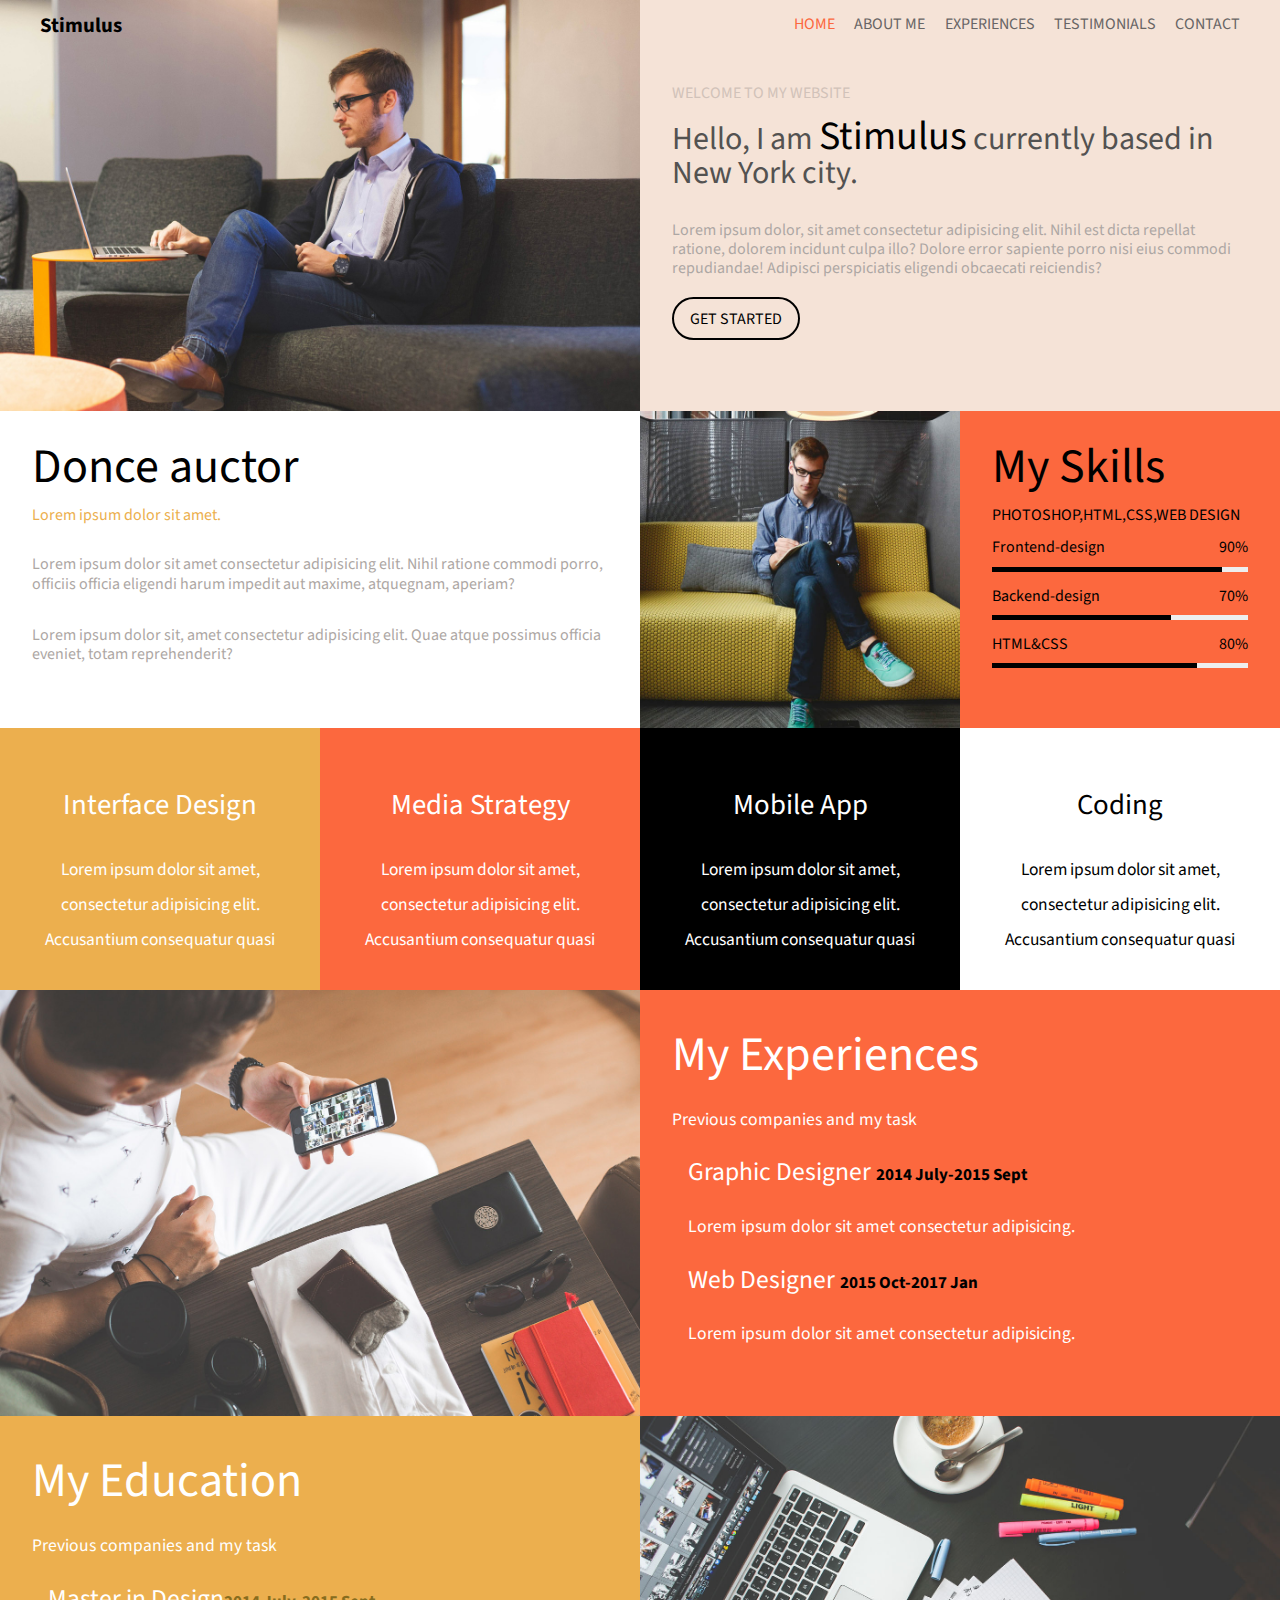
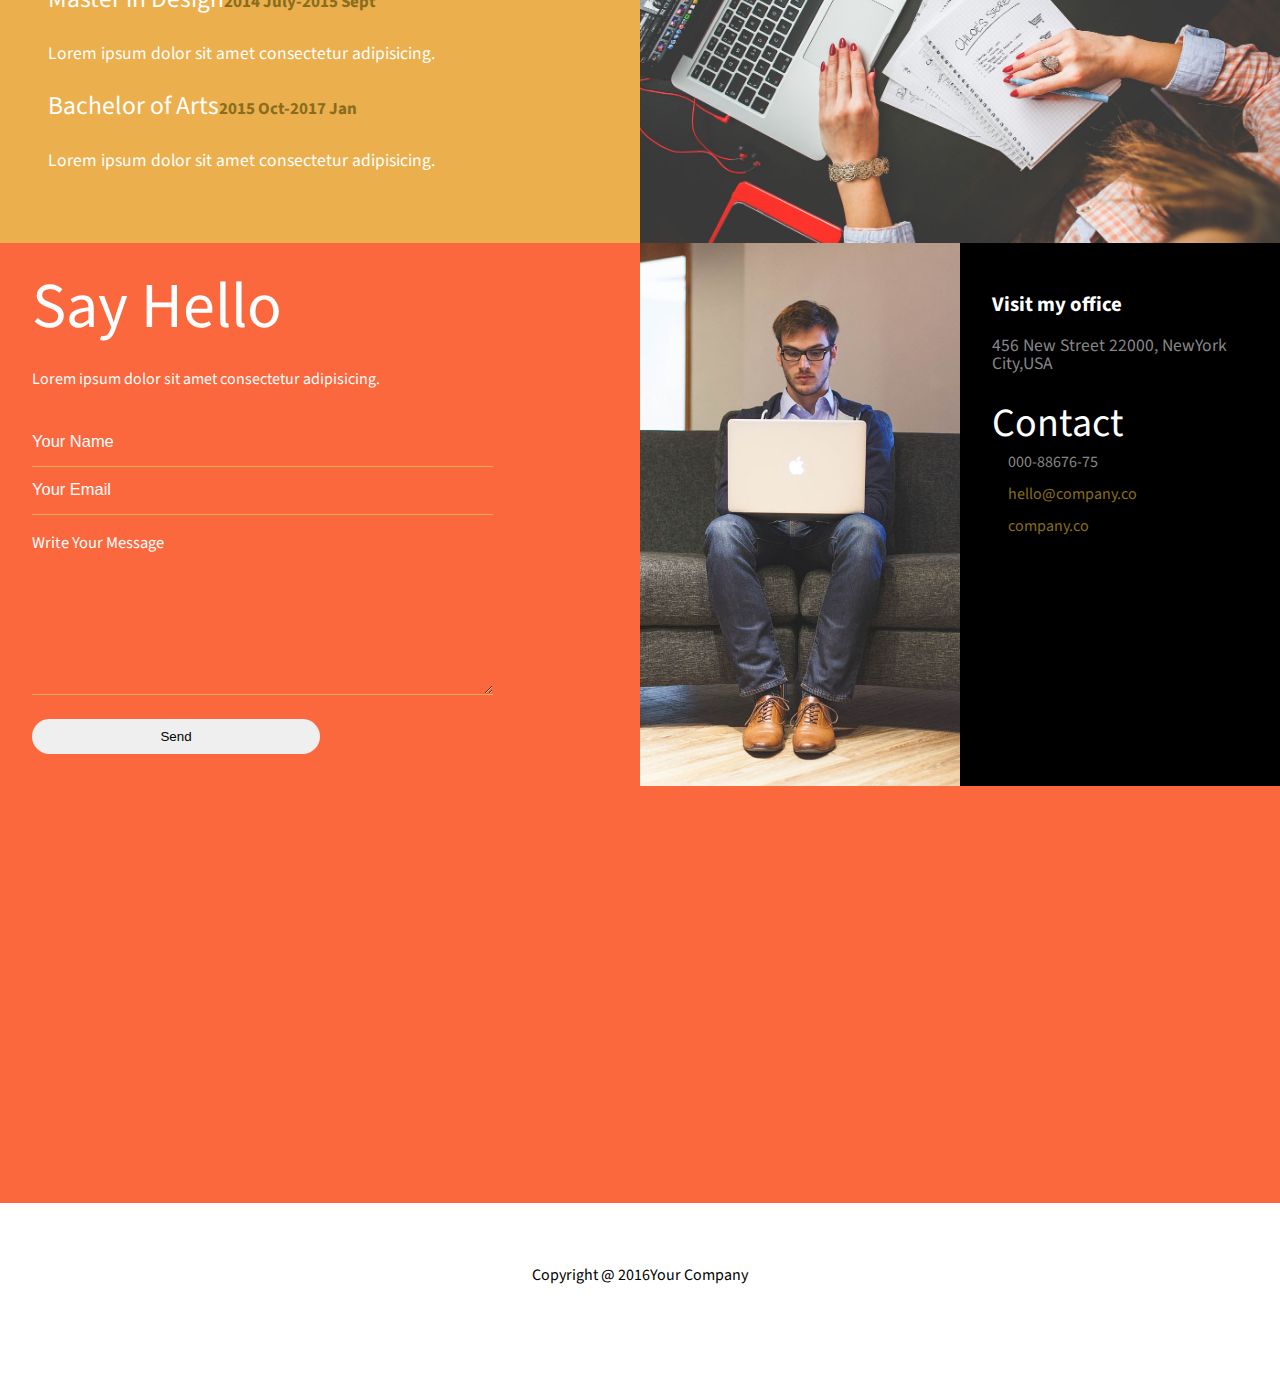
<file: block-BHaacx/index.html>
<!DOCTYPE html>
<html lang="en">
  <head>
    <meta charset="UTF-8" />
    <meta name="viewport" content="width=device-width, initial-scale=1.0" />
    <meta http-equiv="X-UA-Compatible" content="ie=edge" />
    <title>Stimulus</title>
    <link
      rel="stylesheet"
      href="https://pro.fontawesome.com/releases/v5.10.0/css/all.css"
      integrity="sha384-AYmEC3Yw5cVb3ZcuHtOA93w35dYTsvhLPVnYs9eStHfGJvOvKxVfELGroGkvsg+p"
      crossorigin="anonymous"
    />

    <link
      href="https://fonts.googleapis.com/css?family=Source+Sans+Pro:300,400,700"
      rel="stylesheet"
    />

    <link rel="stylesheet" href="./stylesheets/style.css" />
  </head>
  <body>
    <header>
      <div class="header flex">
        <a href="#" class="logo">Stimulus</a>
        <input type="checkbox" id="toggle" />
        <label for="toggle" class="bars"><i class="fas fa-bars"></i></label>
        <nav>
          <ul class="flex">
            <li>
              <a class="active" href="#">HOME</a>
            </li>
            <li><a href="#"> ABOUT ME</a></li>
            <li><a href="#">EXPERIENCES</a></li>
            <li><a href="#">TESTIMONIALS</a></li>
            <li><a href="#">CONTACT</a></li>
          </ul>
        </nav>
      </div>
    </header>

    <main>
      <section class="grid-container home-container">
        <picture class="home-img font-0 span-2">
          <img src="./assets/media/home-img.jpg" class="img" alt="home" />
        </picture>
        <article class="center span-2 home-text">
          <h5>WELCOME TO MY WEBSITE</h5>
          <h1>
            Hello, I am <strong>Stimulus</strong> currently based in New York
            city.
          </h1>
          <p class="para">
            Lorem ipsum dolor, sit amet consectetur adipisicing elit. Nihil est
            dicta repellat ratione, dolorem incidunt culpa illo? Dolore error
            sapiente porro nisi eius commodi repudiandae! Adipisci perspiciatis
            eligendi obcaecati reiciendis?
          </p>
          <a href="#" class="btn">GET STARTED</a>
        </article>
      </section>

      <section class="grid-container about">
        <article class="span-2  center padding">
          <h3>Donce auctor</h3>
          <span>Lorem ipsum dolor sit amet.</span>
          <p class="para">
            Lorem ipsum dolor sit amet consectetur adipisicing elit. Nihil
            ratione commodi porro, officiis officia eligendi harum impedit aut
            maxime, atquegnam, aperiam?
          </p>
          <p class="para">
            Lorem ipsum dolor sit, amet consectetur adipisicing elit. Quae atque
            possimus officia eveniet, totam reprehenderit?
          </p>
        </article>
        <picture class="font-0  ">
          <img src="./assets/media/about-img.jpg" class="img" alt="about" />
        </picture>
        <article class="padding skill-section">
          <h3>My Skills</h3>
          <p>PHOTOSHOP,HTML,CSS,WEB DESIGN</p>
          <div class="frontend-design ">
            <div class="skills flex">
              <p>Frontend-design</p>
              <p>90%</p>
            </div>
            <progress id="file" value="90" max="100"> 90% </progress>
          </div>
          <div class="backend-design">
            <div class="skills flex">
              <p>Backend-design</p>
              <p>70%</p>
            </div>
            <progress id="file" value="70" max="100"> 70% </progress>
          </div>
          <div class="html&css">
            <div class="skills flex">
              <p>HTML&CSS</p>
              <p>80%</p>
            </div>
            <progress id="file" value="80" max="100"> 80% </progress>
          </div>
        </article>
      </section>

      <section class="grid-container all-skills">
        <article class="Interface padding">
          <a href="#"><i class="fas fa-laptop"></i></a>
          <h5 class="heading">Interface Design</h5>
          <p>
            Lorem ipsum dolor sit amet, consectetur adipisicing elit.
            Accusantium consequatur quasi
          </p>
        </article>
        <article class="Media padding">
          <a href="#"><i class="fas fa-location-arrow"></i></a>
          <h5 class="heading">Media Strategy</h5>
          <p>
            Lorem ipsum dolor sit amet, consectetur adipisicing elit.
            Accusantium consequatur quasi
          </p>
        </article>
        <article class="Mobile padding">
          <a href="#"><i class="fas fa-mobile"></i></a>
          <h5 class="heading">Mobile App</h5>
          <p>
            Lorem ipsum dolor sit amet, consectetur adipisicing elit.
            Accusantium consequatur quasi
          </p>
        </article>
        <article class="Coding padding">
          <a href="#"><i class="fab fa-html5"></i></a>
          <h5 class="heading">Coding</h5>
          <p>
            Lorem ipsum dolor sit amet, consectetur adipisicing elit.
            Accusantium consequatur quasi
          </p>
        </article>
      </section>

      <section class="grid-container experiences">
        <picture class="font-0 span-2">
          <img
            src="./assets/media/experience-img.jpg"
            class="img"
            alt="experience"
          />
        </picture>

        <article class="center padding span-2">
          <h2>My Experiences</h2>
          <p class="p-left">Previous companies and my task</p>
          <div class="graphic-designer flex flex-start">
            <a href="#"><i class="fas fa-laptop"></i></a>
            <div>
              <h3>Graphic Designer <span>2014 July-2015 Sept</span></h3>
              <p>Lorem ipsum dolor sit amet consectetur adipisicing.</p>
            </div>
          </div>
          <div class="web-designer flex flex-start">
            <a href="#"><i class="fas fa-laptop"></i></a>
            <div>
              <h3>Web Designer <span>2015 Oct-2017 Jan </span></h3>
              <p>Lorem ipsum dolor sit amet consectetur adipisicing.</p>
            </div>
          </div>
        </article>
      </section>

      <section class="grid-container education">
        <article class="span-2 center padding">
          <h2>My Education</h2>
          <p class="p-left">Previous companies and my task</p>
          <div class="graphic-designer flex flex-start ">
            <a href="#"><i class="fas fa-laptop"></i></a>
            <div>
              <h3>Master in Design<span>2014 July-2015 Sept</span></h3>
              <p>Lorem ipsum dolor sit amet consectetur adipisicing.</p>
            </div>
          </div>
          <div class="web-designer flex flex-start ">
            <a href="#"><i class="fas fa-laptop"></i></a>
            <div>
              <h3>Bachelor of Arts<span>2015 Oct-2017 Jan </span></h3>
              <p>Lorem ipsum dolor sit amet consectetur adipisicing.</p>
            </div>
          </div>
        </article>

        <picture class="font-0 span-2">
          <img
            src="./assets/media/education-img.jpg"
            class="img"
            alt="education"
          />
        </picture>
      </section>

      <section class="grid-container">
        <form action="" class="span-2 padding">
          <h3>Say Hello</h3>
          <p>
            Lorem ipsum dolor sit amet consectetur adipisicing.
          </p>
          <input type="text" placeholder="Your Name" />
          <input type="email" placeholder="Your Email" />
          <textarea placeholder="Write Your Message"></textarea>
          <button class="btn">Send</button>
        </form>

        <picture class="font-0">
          <img src="./assets/media/contact-img.jpg" class="img" alt="contact" />
        </picture>

        <article class="contact-box padding">
          <h3>Visit my office</h3>
          <p>456 New Street 22000, NewYork City,USA</p>
          <h4>Contact</h4>
          <div class="phone">
            <a href="#"><i class="fas fa-phone"></i></a>
            <span>000-88676-75</span>
          </div>
          <div class="message">
            <a href="#"><i class="fas fa-envelope"></i></a>
            <span>hello@company.co</span>
          </div>
          <div class="globe">
            <a href="#"><i class="fas fa-globe-asia"></i></a>
            <span>company.co</span>
          </div>
        </article>
      </section>

      <section class="map">
        <iframe
          src="https://www.google.com/maps/embed?pb=!1m18!1m12!1m3!1d3375.919684030994!2d76.35140991478828!3d32.20639478114801!2m3!1f0!2f0!3f0!3m2!1i1024!2i768!4f13.1!3m3!1m2!1s0x391b530e24726e0d%3A0x71ff0cae0784712d!2sAltCampus%20Services%20Pvt.%20Ltd!5e0!3m2!1sen!2sin!4v1611822809755!5m2!1sen!2sin"
          frameborder="0"
          style="border:0;"
          allowfullscreen=""
          aria-hidden="false"
          tabindex="0"
        ></iframe>
      </section>
    </main>

    <footer class="paddind-4">
      <h2>Copyright @ 2016Your Company</h2>
      <nav class="footer-icons">
        <ul class="flex">
          <li><i class="fab fa-facebook-f"></i></li>
          <li><i class="fab fa-twitter"></i></li>
          <li><i class="fab fa-google-plus-g"></i></li>
          <li><i class="fad fa-hexagon"></i></li>
          <li><i class="fab fa-linkedin-in"></i></li>
        </ul>
      </nav>
    </footer>
  </body>
</html>
</file>
<file: block-BHaacx/stylesheets/style.css>
*,
*::before,
*::after {
  -webkit-box-sizing: border-box;
          box-sizing: border-box;
  margin: 0;
  padding: 0;
  text-decoration: none;
}

body {
  font-family: "Source Sans Pro", sans-serif;
}

h1,
h2,
h3,
h4,
h5,
h6 {
  font-family: "Source Sans Pro", sans-serif;
}

.container {
  max-width: 1300px;
  margin: 0 auto;
  width: 100%;
  padding: 0 2rem;
}

.flex {
  display: -webkit-box;
  display: -ms-flexbox;
  display: flex;
  -webkit-box-pack: justify;
      -ms-flex-pack: justify;
          justify-content: space-between;
}

.flex-start {
  -webkit-box-pack: start;
      -ms-flex-pack: start;
          justify-content: flex-start;
}

.flex-column {
  display: -webkit-box;
  display: -ms-flexbox;
  display: flex;
  -webkit-box-orient: vertical;
  -webkit-box-direction: normal;
      -ms-flex-direction: column;
          flex-direction: column;
}

.paddind-4 {
  padding: 4rem;
}

.padding {
  padding: 2rem;
}

.grid-container {
  display: -ms-grid;
  display: grid;
  -ms-grid-columns: (1fr)[4];
      grid-template-columns: repeat(4, 1fr);
}

.font-0 {
  font-size: 0;
}

.img {
  width: 100%;
  height: 100%;
  -o-object-fit: cover;
     object-fit: cover;
}

.span-2 {
  grid-column: span 2;
}

.center {
  -webkit-box-pack: center;
      -ms-flex-pack: center;
          justify-content: center;
  -ms-flex-item-align: center;
      -ms-grid-row-align: center;
      align-self: center;
}

.active {
  color: #edb868;
}

.heading {
  margin: 2rem 0;
  font-size: 1.8rem;
  color: white;
}

.para {
  color: #ada7a4;
  line-height: 1.2;
  margin: 2rem 0;
}

#toggle,
.bars {
  display: none;
}

header {
  position: absolute;
  width: 100%;
}

.header {
  max-width: 1200px;
  margin: 0 auto;
  padding: 1rem 0;
}

.header li {
  margin-left: 1.2rem;
}

.header li a {
  color: #686565;
}

.header li .active {
  color: #fc683e;
}

.header .logo {
  font-size: 1.3rem;
  font-weight: bold;
  color: black;
}

.home-container {
  background-color: #f5e3d7;
}

.home-container .home-text {
  padding: 0 2rem;
}

.home-container .home-text h5 {
  font-size: 1rem;
  color: #d1c2b9;
}

.home-container .home-text h1 {
  font-size: 2rem;
  color: #535251;
  margin: 1rem 0;
}

.home-container .home-text strong {
  font-size: 2.5rem;
  color: black;
}

.home-container .home-text .btn {
  border: 2.3px solid black;
  padding: 0.54rem 1rem;
  color: black;
  border-radius: 50px;
  margin: 5rem 0;
}

.about h3 {
  font-size: 3rem;
  margin-bottom: 1rem;
}

.about span {
  color: #ecaf4e;
  margin-bottom: 1rem;
}

.skill-section {
  background-color: #fc683e;
}

.skill-section .skills {
  margin-top: 1rem;
}

.skill-section progress::-webkit-progress-bar {
  background-color: #eeeeee;
}

.skill-section progress::-webkit-progress-value {
  background-color: black !important;
}

.skill-section progress {
  height: 5px;
  width: 100%;
  background-color: black !important;
}

.all-skills {
  text-align: center;
}

.all-skills p {
  line-height: 2;
  font-size: 1.09rem;
  color: white;
}

.all-skills i {
  font-size: 3rem;
  color: white;
}

.all-skills a {
  display: block;
  text-align: center;
}

.all-skills .Interface {
  background-color: #ecaf4e;
}

.all-skills .Media {
  background-color: #fc683e;
}

.all-skills .Mobile {
  background-color: black;
  color: white;
}

.all-skills .Coding i {
  color: black;
}

.all-skills .Coding .heading {
  color: black;
}

.all-skills .Coding p {
  color: black;
}

.experiences {
  background-color: #fc683e;
}

.experiences .p-left {
  margin-left: 0;
}

.experiences h2 {
  font-size: 3rem;
  color: white;
}

.experiences h3 {
  margin-left: 1rem;
  color: white;
  font-size: 1.6rem;
}

.experiences p {
  color: white;
  margin: 1rem 0;
  font-size: 1.1rem;
  margin: 2rem 0 2rem 1rem;
}

.experiences i {
  color: white;
  font-size: 2rem;
}

.experiences span {
  color: black;
  font-weight: bold;
  font-size: 17px;
}

.education {
  background-color: #ecaf4e;
}

.education .p-left {
  margin-left: 0;
}

.education h2 {
  font-size: 3rem;
  color: white;
}

.education h3 {
  margin-left: 1rem;
  color: white;
  font-size: 1.6rem;
}

.education p {
  color: white;
  margin: 1rem 0;
  font-size: 1.1rem;
  margin: 2rem 0 2rem 1rem;
}

.education i {
  color: white;
  font-size: 2rem;
}

.education span {
  color: #886d1e;
  font-weight: bold;
  font-size: 17px;
}

form {
  background-color: #fc683e;
  color: white;
}

form h3 {
  font-size: 4rem;
}

form p {
  color: white;
  margin: 2rem 0;
}

form .btn {
  margin-top: 1.5rem;
  padding: 10px 2rem;
  width: 50%;
  border-radius: 50px;
  border: 0;
  outline: 0;
}

input {
  width: 80%;
  display: block;
  outline: none;
  border: 0;
  border-bottom: 1px solid #e3ad56;
  background: none;
  padding: 1rem 0;
}

::-webkit-input-placeholder {
  color: white;
  opacity: 1;
  font-size: 1.03rem;
}

:-ms-input-placeholder {
  color: white;
  opacity: 1;
  font-size: 1.03rem;
}

::-ms-input-placeholder {
  color: white;
  opacity: 1;
  font-size: 1.03rem;
}

::placeholder {
  color: white;
  opacity: 1;
  font-size: 1.03rem;
}

textarea {
  display: block;
  border: none;
  border-bottom: 1px solid #e3ad56;
  background: none;
  height: 180px;
  width: 80%;
  padding: 1rem 0;
  font-family: "Source Sans Pro", sans-serif;
}

.contact-box {
  background-color: black;
  color: white;
}

.contact-box h3 {
  font-weight: bold;
  font-size: 1.3rem;
  margin: 1.3rem 0;
}

.contact-box p {
  font-size: 1.1rem;
  margin-bottom: 2rem;
  color: #878787;
}

.contact-box h4 {
  font-size: 2.5rem;
}

.contact-box a {
  margin-right: 1rem;
}

.contact-box i {
  color: #878787;
}

.contact-box .phone {
  margin: 10px 0;
}

.contact-box .phone span {
  color: #878787;
}

.message {
  margin: 1rem 0;
}

.message span {
  color: #886d1e;
}

.globe {
  margin: 1rem 0;
}

.globe span {
  color: #886d1e;
}

.map {
  text-align: center;
  padding: 2rem 0;
  background-color: #fc683e;
}

iframe {
  margin: 0 auto;
  width: 70%;
  height: 350px;
}

footer {
  text-align: center;
}

.footer-icons {
  max-width: 400px;
  margin: 0 auto;
  padding: 1rem;
}

/* http://meyerweb.com/eric/tools/css/reset/ 
   v2.0 | 20110126
   License: none (public domain)
*/
html,
body,
div,
span,
applet,
object,
iframe,
h1,
h2,
h3,
h4,
h5,
h6,
p,
blockquote,
pre,
a,
abbr,
acronym,
address,
big,
cite,
code,
del,
dfn,
em,
img,
ins,
kbd,
q,
s,
samp,
small,
strike,
strong,
sub,
sup,
tt,
var,
b,
u,
i,
center,
dl,
dt,
dd,
ol,
ul,
li,
fieldset,
form,
label,
legend,
table,
caption,
tbody,
tfoot,
thead,
tr,
th,
td,
article,
aside,
canvas,
details,
embed,
figure,
figcaption,
footer,
header,
hgroup,
menu,
nav,
output,
ruby,
section,
summary,
time,
mark,
audio,
video {
  margin: 0;
  padding: 0;
  border: 0;
  font-size: 100%;
  font: inherit;
  font-family: "Source Sans Pro", sans-serif;
  vertical-align: baseline;
}

/* HTML5 display-role reset for older browsers */
article,
aside,
details,
figcaption,
figure,
footer,
header,
hgroup,
menu,
nav,
section {
  display: block;
}

body {
  line-height: 1;
}

ol,
ul {
  list-style: none;
}

blockquote,
q {
  quotes: none;
}

blockquote:before,
blockquote:after,
q:before,
q:after {
  content: "";
  content: none;
}

table {
  border-collapse: collapse;
  border-spacing: 0;
}

@media only screen and (max-width: 768px) {
  html {
    font-size: 10px;
  }
  nav {
    display: none;
  }
  .grid-container {
    -ms-grid-columns: (1fr)[1];
        grid-template-columns: repeat(1, 1fr);
  }
  .span-2 {
    grid-column: span 1;
  }
  header {
    padding: 2rem;
  }
  .mobile-col {
    display: -webkit-box;
    display: -ms-flexbox;
    display: flex;
    -webkit-box-orient: vertical;
    -webkit-box-direction: normal;
        -ms-flex-direction: column;
            flex-direction: column;
  }
  input:checked ~ nav {
    display: block;
    position: fixed;
    top: 0;
    left: 0;
    right: 0;
    bottom: 0;
    z-index: 100;
    background-color: rgba(255, 255, 255, 0.541);
  }
  ul.flex {
    -webkit-box-orient: vertical;
    -webkit-box-direction: normal;
        -ms-flex-direction: column;
            flex-direction: column;
    -webkit-box-pack: space-evenly;
        -ms-flex-pack: space-evenly;
            justify-content: space-evenly;
    -webkit-box-align: center;
        -ms-flex-align: center;
            align-items: center;
    height: 100vh;
    font-size: 1.5rem;
    font-weight: 700;
  }
  .bars {
    display: inline-block;
    z-index: 1000;
  }
  #toggle:checked ~ .bars .fa-bars:before {
    content: "\f00d";
    position: absolute;
    top: 3rem;
    right: 2.5rem;
    z-index: 999;
    font-size: 2rem;
    color: black;
  }
}
/*# sourceMappingURL=style.css.map */
</file>
